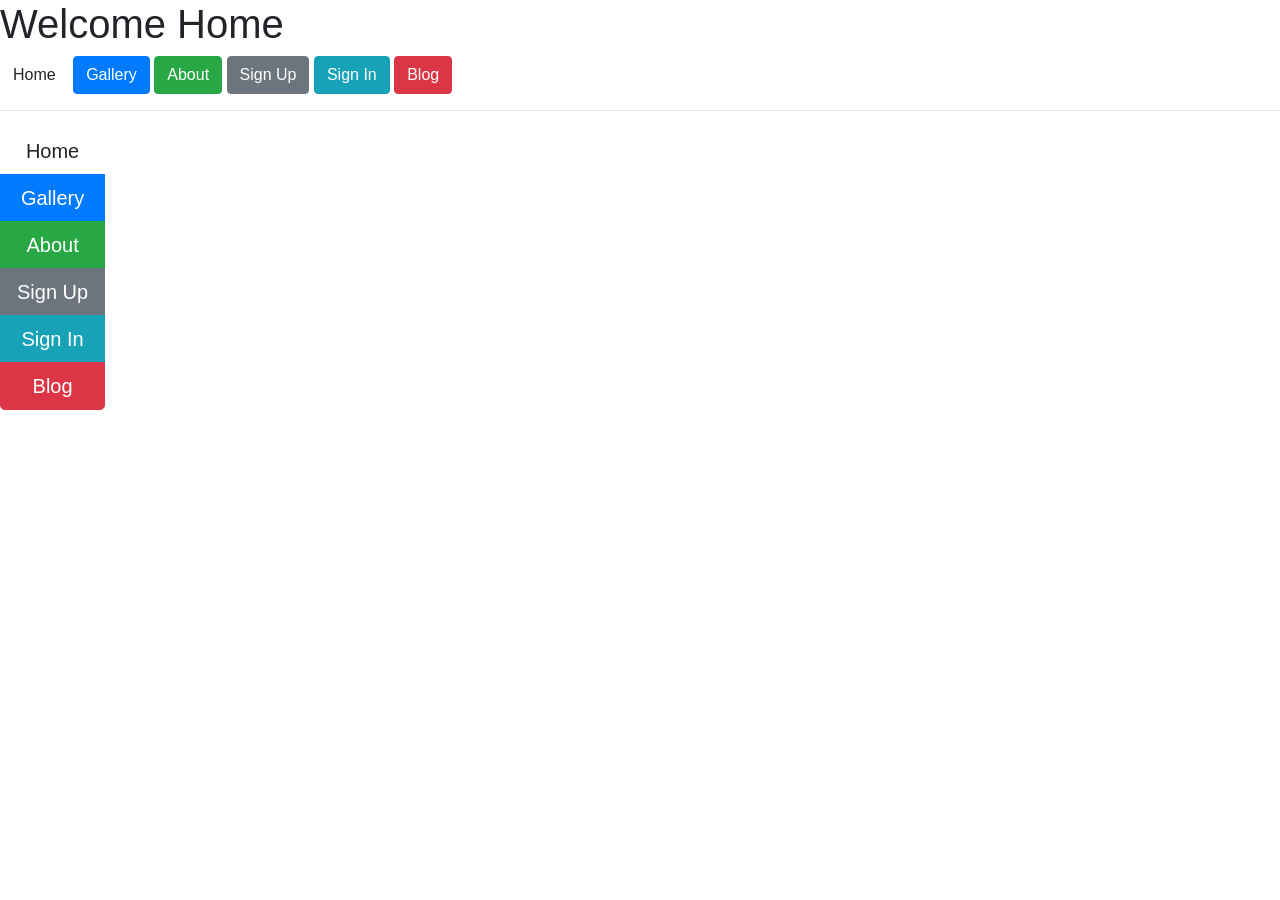
<file: phpStormProjects/Bootstrap Day 1/index.html>
<!DOCTYPE html>
<html lang="en">
<head>
    <meta charset="UTF-8">
    <title>Home</title>
    <link rel="stylesheet" href="bootstrap/css/bootstrap.css">
</head>
<body>
    <h1>Welcome Home</h1>
    <button class="btn">Home</button>
    <button class="btn btn-primary">Gallery</button>
    <button class="btn btn btn-success">About</button>
    <button class="btn btn-secondary">Sign Up</button>
    <button class="btn btn-info">Sign In</button>
    <a href="#" class="btn btn-danger">Blog</a>
    <hr>
    <div class="btn-group-lg btn-group-vertical">
        <button class="btn">Home</button>
        <button class="btn btn-primary">Gallery</button>
        <button class="btn btn btn-success">About</button>
        <button class="btn btn-secondary">Sign Up</button>
        <button class="btn btn-info">Sign In</button>
        <a href="#" class="btn btn-danger">Blog</a>
    </div>

</body>
</html>
</file>
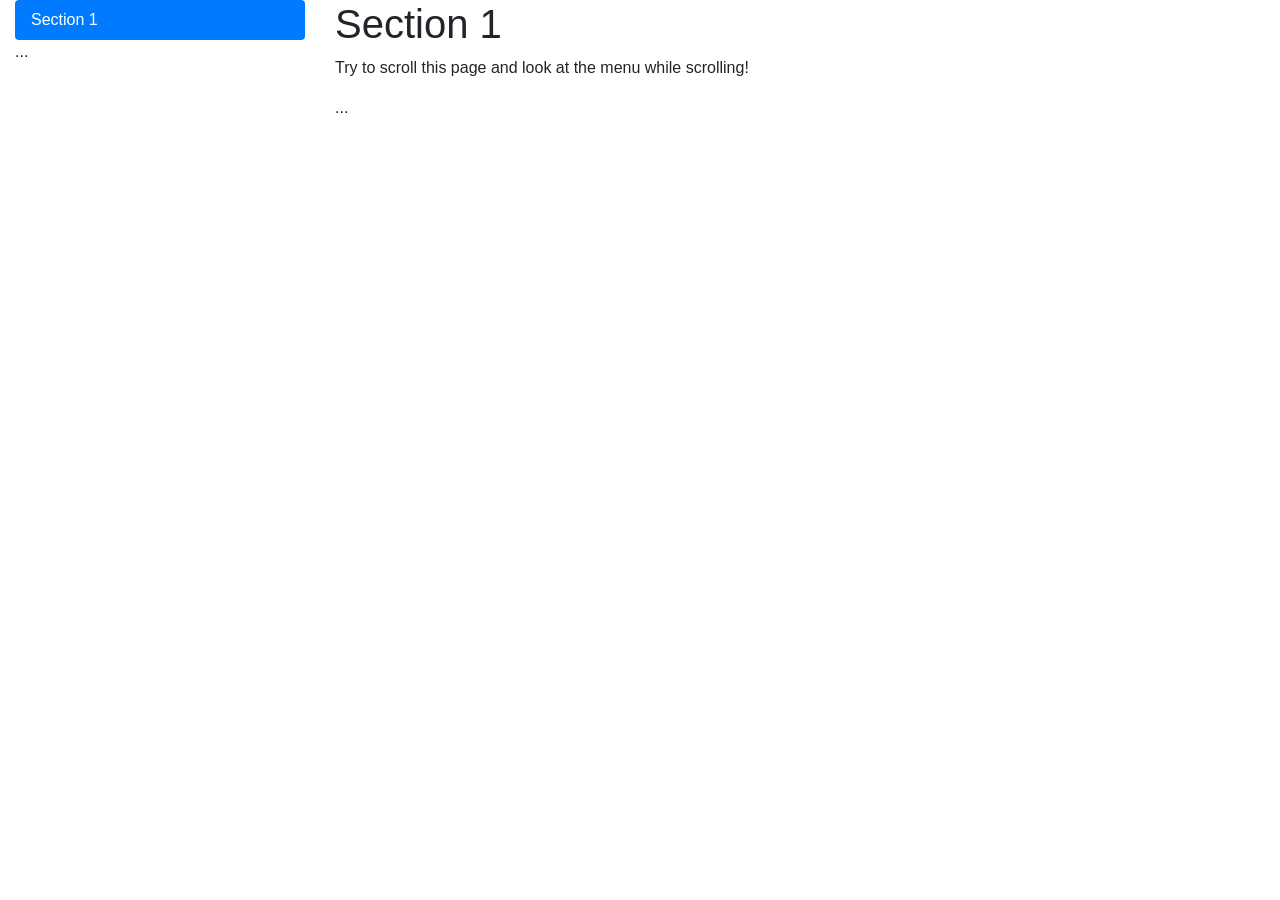
<file: phpStormProjects/BOOTSTRAP DAY 2/index.html>
<!DOCTYPE html>
<html lang="en">
<head>
    <meta charset="UTF-8">
    <title>Home</title>
    <link rel="stylesheet" href="bootstrap/css/bootstrap.css">
</head>
<body>
<body data-spy="scroll" data-target="#myScrollspy" data-offset="1">

<div class="container-fluid">
    <div class="row">
        <nav class="col-sm-3 col-4" id="myScrollspy">
            <ul class="nav nav-pills flex-column">
                <li class="nav-item">
                    <a class="nav-link active" href="#section1">Section 1</a>
                </li>
                ...
            </ul>
        </nav>
        <div class="col-sm-9 col-8">
            <div id="section1">
                <h1>Section 1</h1>
                <p>Try to scroll this page and look at the menu while scrolling!</p>
            </div>
            ...
        </div>
    </div>
</div>

</body>
</body>
</html>
</file>
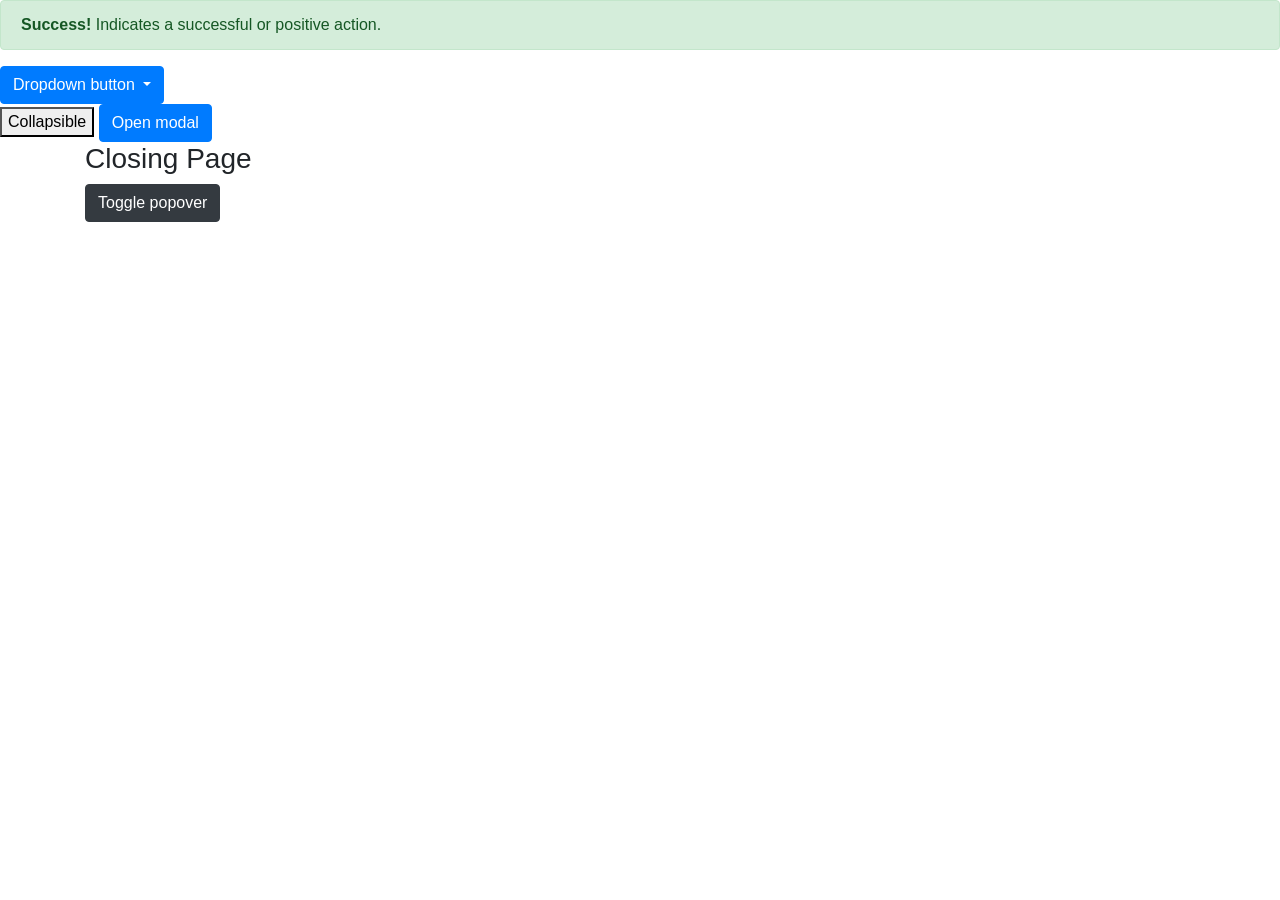
<file: phpStormProjects/BOOTSTRAP Day 3/index.html>
<!DOCTYPE html>
<html lang="en">
<head>
    <meta charset="UTF-8">
    <title>Home</title>
    <link rel="stylesheet" href="bootstrap/css/bootstrap.css">
    <script src="bootstrap/js/jquery.min.js"></script>
    <script src="bootstrap/js/popper.min.js"></script>
    <script src="bootstrap/js/bootstrap.js"></script>
</head>
<body>
<div class="alert alert-success">
    <strong>Success!</strong> Indicates a successful or positive action.
</div>
<div class="dropdown">
    <button type="button" class="btn btn-primary dropdown-toggle" data-toggle="dropdown">
        Dropdown button
    </button>
    <div class="dropdown-menu">
        <a class="dropdown-item" href="#">Link 1</a>
        <a class="dropdown-item" href="#">Link 2</a>
        <a class="dropdown-item" href="#">Link 3</a>
    </div>
</div>
<button data-toggle="collapse" data-target="#demo">Collapsible</button>

<div id="demo" class="collapse">
    <p>Lorem ipsum dolor sit amet,
        consectetur adipisicing elit.
        Aspernatur, at autem dolorum
        est inventore ipsam labore,
        magni maxime, necessitatibus
        nobis rem tempora voluptates!
        Aliquam aperiam asperiores, delectus
        porro praesentium temporibus?</p>
</div>
<!-- Button to Open the Modal -->
<button type="button" class="btn btn-primary" data-toggle="modal" data-target="#myModal">
    Open modal
</button>

<!-- The Modal -->
<div class="modal fade" id="myModal">
    <div class="modal-dialog">
        <div class="modal-content">

            <!-- Modal Header -->
            <div class="modal-header">
                <h4 class="modal-title">Modal Heading</h4>
                <button type="button" class="close" data-dismiss="modal">&times;</button>
            </div>

            <!-- Modal body -->
            <div class="modal-body">
                <p>Lorem ipsum dolor sit amet,
                consectetur adipisicing elit.
                Aspernatur, at autem dolorum
                est inventore ipsam labore,
                magni maxime, necessitatibus
                nobis rem tempora voluptates!
                Aliquam aperiam asperiores, delectus
                porro praesentium temporibus?</p>
            </div>

            <!-- Modal footer -->
            <div class="modal-footer">
                <button type="button" class="btn btn-danger" data-dismiss="modal">Close</button>
            </div>

        </div>
    </div>
</div>
<!--This is our Popover-->
<div class="container">
    <h3>Closing Page</h3>
    <a href="#" data-toggle="popover" title="Closing Page" data-content="You are about to exit this page" class="btn btn-dark">Toggle popover</a>
</div>

<script>
    $(document).ready(function(){
        $('[data-toggle="popover"]').popover();
    });
</script>
</body>
</html>
</file>
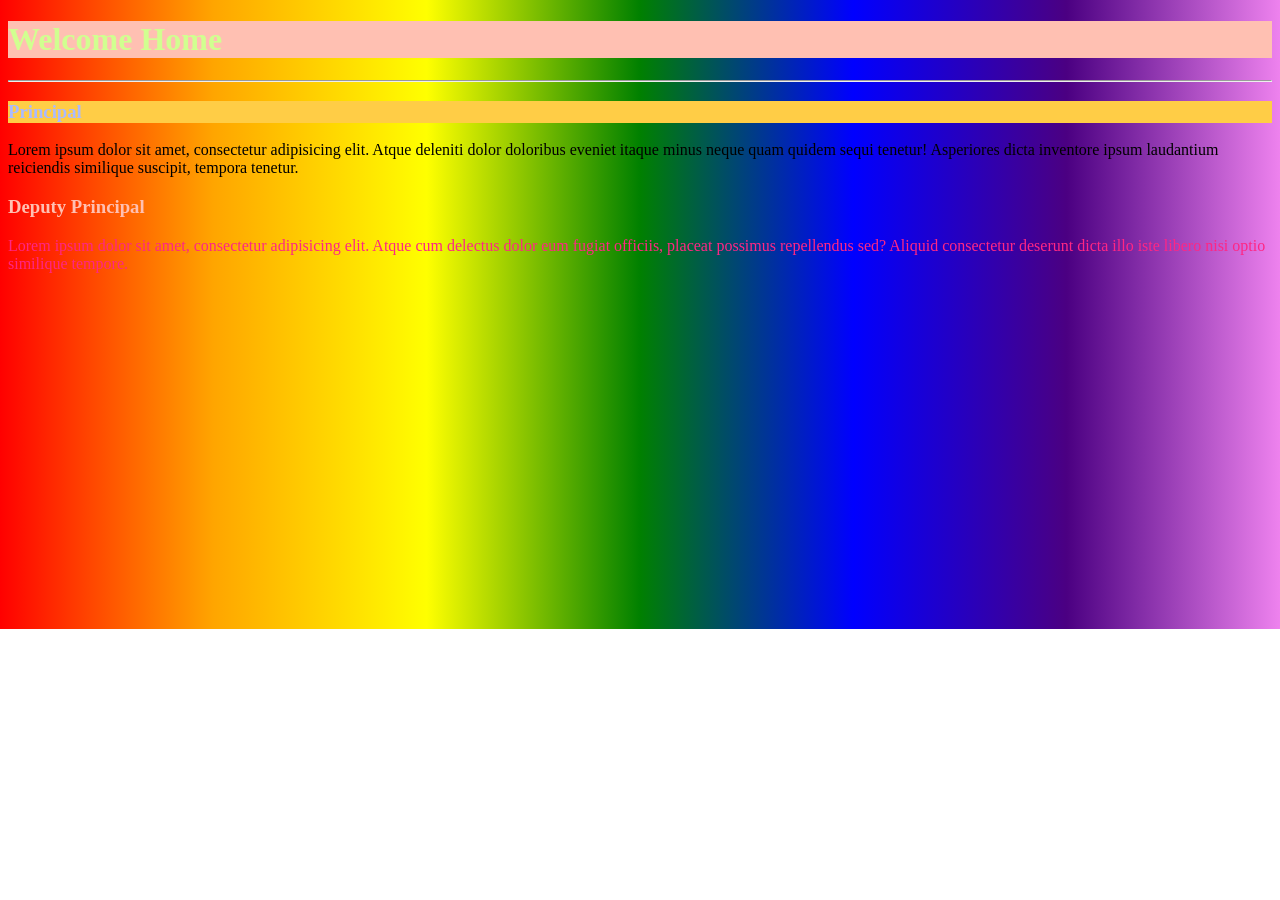
<file: phpStormProjects/HTML Day 4/index.html>
<!DOCTYPE html>
<html lang="en">
<head>
    <meta charset="UTF-8">
    <title>Home Page</title>
    <link rel="stylesheet" href="urembo.css">
</head>
<body>
<h1 class="x">Welcome Home</h1>
<hr>
<h3 class="y">Principal</h3>
<p id="w">Lorem ipsum dolor sit amet, consectetur
    adipisicing elit. Atque deleniti dolor
    doloribus eveniet itaque minus neque
    quam quidem sequi tenetur! Asperiores
    dicta inventore ipsum laudantium reiciendis
    similique suscipit, tempora tenetur.</p>
<h3 id="q">Deputy Principal</h3>
<p class="g">Lorem ipsum dolor sit amet, consectetur
    adipisicing elit. Atque cum delectus dolor
    eum fugiat officiis, placeat possimus
    repellendus sed? Aliquid consectetur
    deserunt dicta illo iste libero nisi
    optio similique tempore.</p>
</body>
</html>
</file>
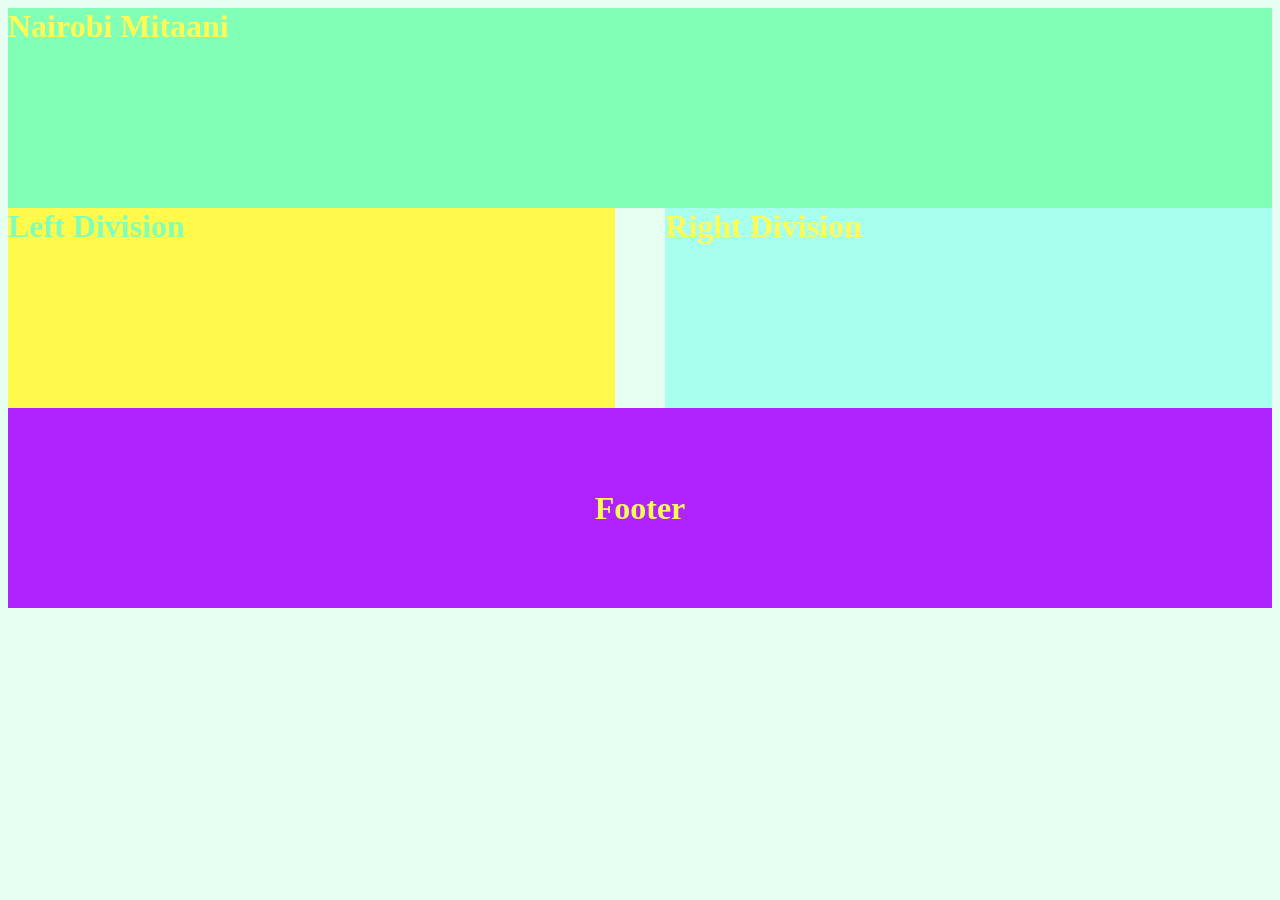
<file: phpStormProjects/HTML Day 5/index.html>
<!DOCTYPE html>
<html lang="en">
<head>
    <meta charset="UTF-8">
    <title>Title</title>
    <link rel="stylesheet" href="styles.css">
</head>
<body>
    <div class="w">
        <h1>Nairobi Mitaani</h1>
    </div>
<div class="main">
    <div class="x">
        <h1>Left Division</h1>
    </div>
    <div class="y">
        <h1>Right Division</h1>
    </div>
</div>
    <div class="z">
        <h1>Footer</h1>
    </div>


</body>
</html>
</file>
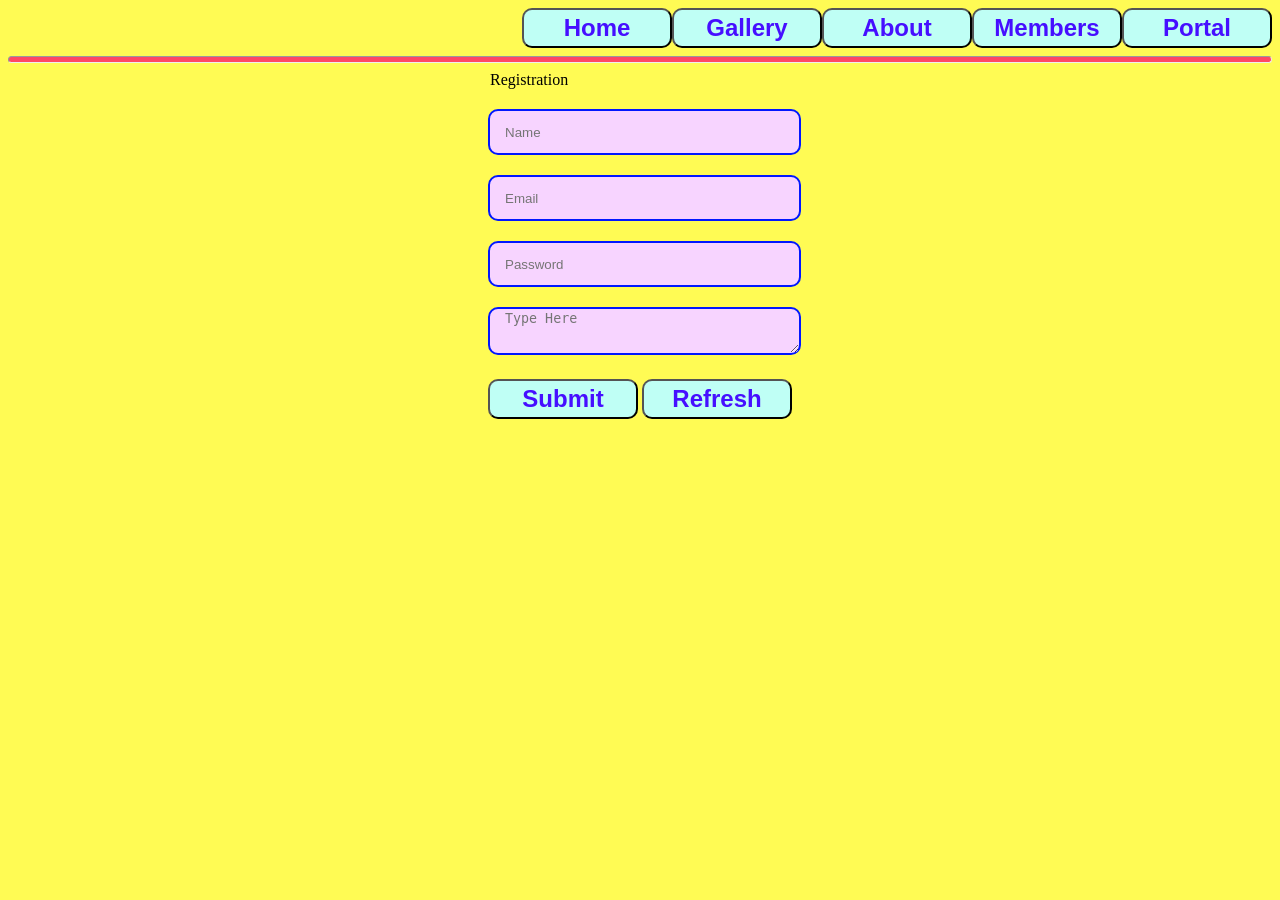
<file: phpStormProjects/HTML Day 6/index.html>
<!DOCTYPE html>
<html lang="en">
<head>
    <meta charset="UTF-8">
    <title>Registration</title>
    <link rel="stylesheet" href="urembo.css">
</head>
<body>
    <div class="nav">
        <a href="#"><button>Home</button></a>
        <a href="#"><button>Gallery</button></a>
        <a href="#"><button>About</button></a>
        <a href="#"><button>Members</button></a>
        <a href="#"><button>Portal</button></a>
    </div>
    <hr class="x">
    <div class="fom">
        <form action="">
            <legend>Registration</legend>
            <input type="text"placeholder="Name" class="z"><br>
            <input type="email"placeholder="Email" class="z"><br>
            <input type="password"placeholder="Password" class="z"><br>
            <textarea name="" id=""placeholder="Type Here" class="y"></textarea><br>
            <button type="submit">Submit</button>
            <button type="reset">Refresh</button>
        </form>
    </div>
</body>
</html>
</file>
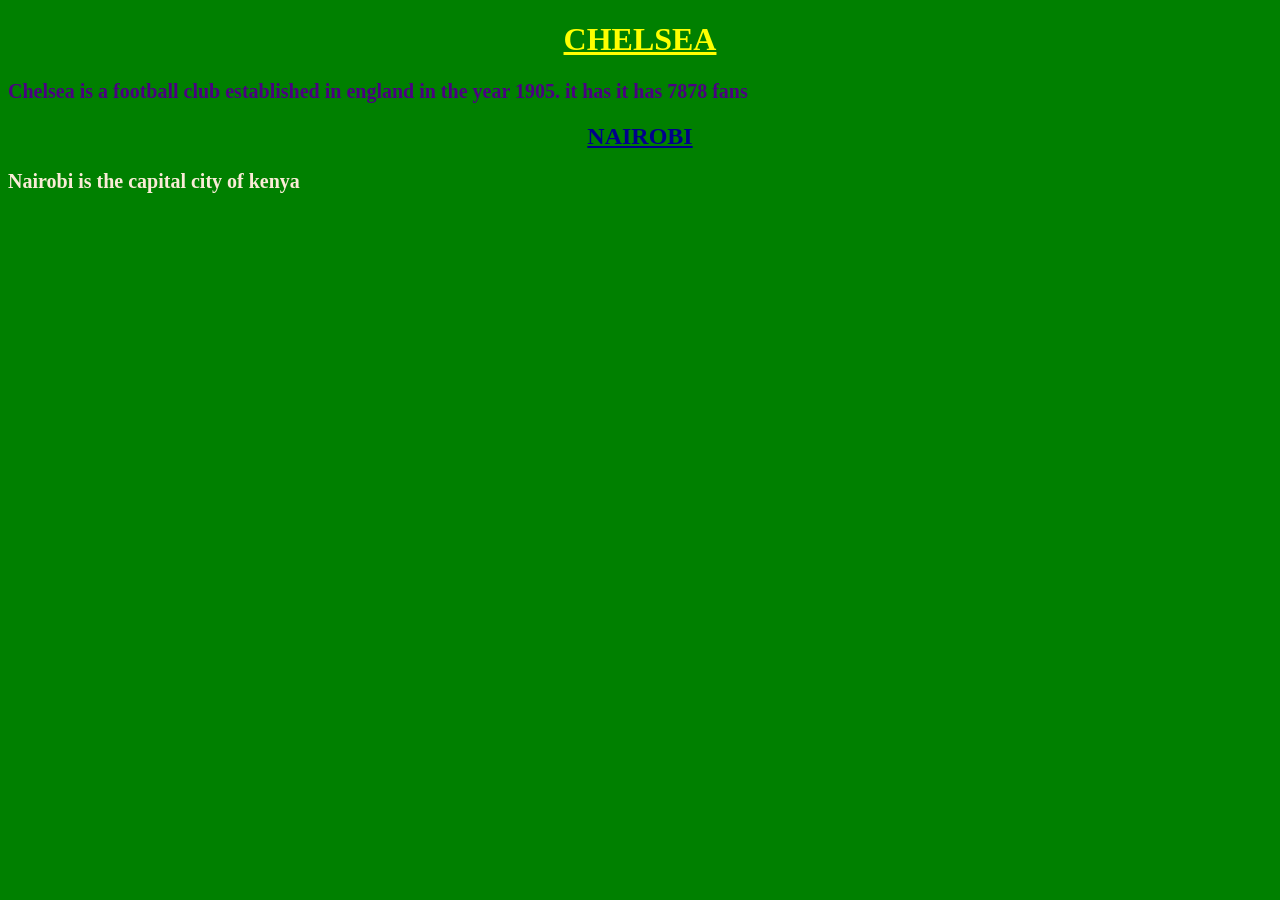
<file: phpStormProjects/ASSIGNMENT.html/assignment.html>
<!DOCTYPE html>
<html lang="en">
<head>
    <meta charset="UTF-8">
    <title>HOMEPAGE</title>
    <style>
        body{
            background-color: green

            }
        h1{
            color: yellow;
            text-align: center;
            text-decoration: underline;
        }
        h2{
            color: darkblue;
            text-align: center;
            text-decoration: underline;
        }
        P1{
            color: indigo;
            font-size: 20px;
            font-weight: bold;
            text-align: justify;
        }
        p2{
            color: antiquewhite;
            font-size: 20px;
            font-weight: bolder;
            text-align: justify-all;
        }
        image{
            background-image: -o-linear-gradient();
        }
    </style>
</head>
<body>
<h1>CHELSEA</h1>
<p1>Chelsea is a football club established in england in the year 1905. it has
    it has 7878 fans</p1>
<h2>NAIROBI</h2>
<p2>Nairobi is the capital city of kenya</p2>
</body>
</html>
</file>
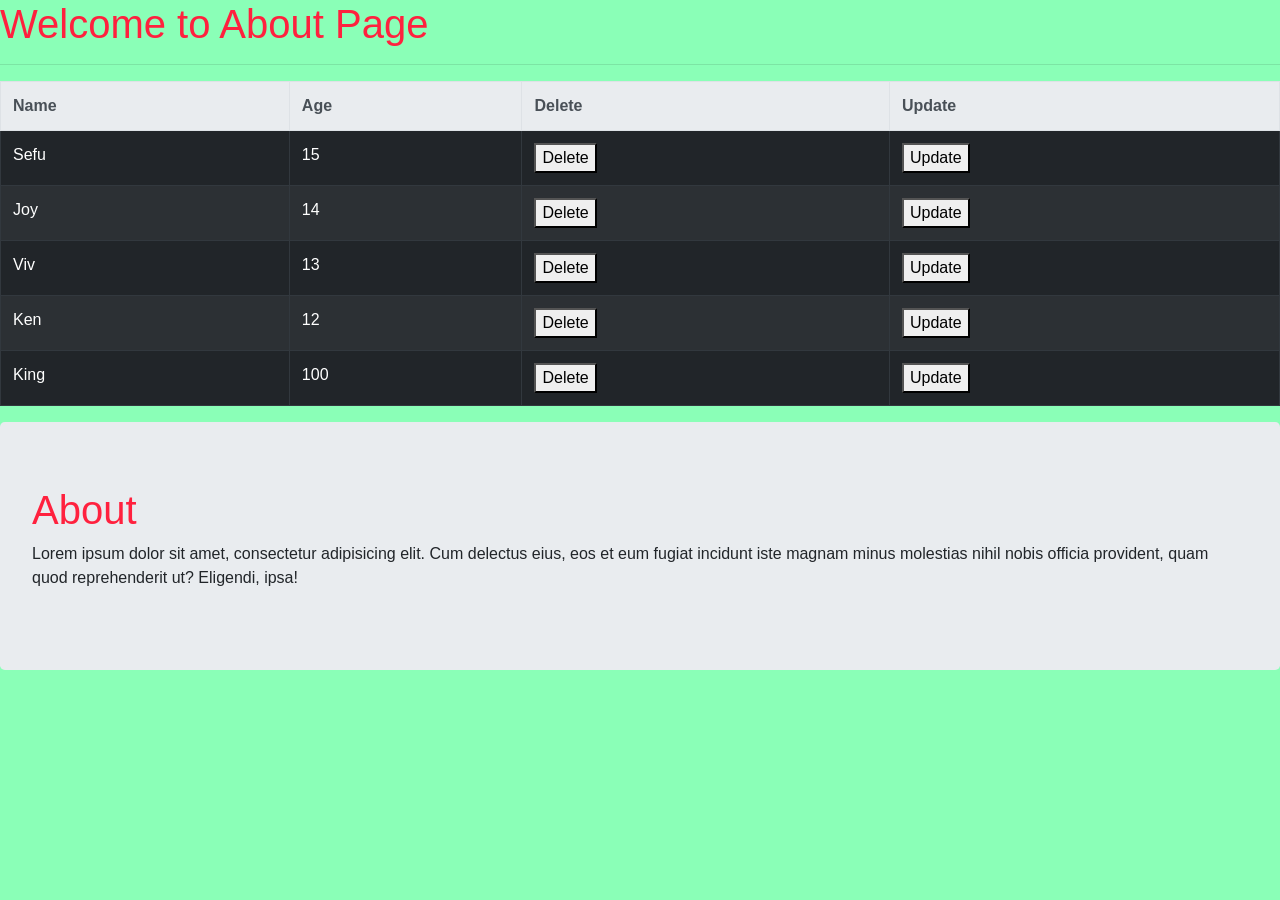
<file: phpStormProjects/Bootstrap Day 1/about.html>
<!DOCTYPE html>
<html lang="en">
<head>
    <meta charset="UTF-8">
    <title>About</title>
    <link rel="stylesheet" href="bootstrap/css/bootstrap.css">
    <link rel="stylesheet" href="bootstrap/css/custom.css">
</head>
<body>
    <h1>Welcome to About Page</h1>
    <hr>
    <table class="table table-bordered table-hover table-dark table-striped">
        <tr class="thead-light">
            <th>Name</th>
            <th>Age</th>
            <th>Delete</th>
            <th>Update</th>
        </tr>
        <tr>
            <td>Sefu</td>
            <td>15</td>
            <td><button>Delete</button></td>
            <td><button>Update</button></td>
        </tr>
        <tr>
            <td>Joy</td>
            <td>14</td>
            <td><button>Delete</button></td>
            <td><button>Update</button></td>
        </tr>
        <tr>
            <td>Viv</td>
            <td>13</td>
            <td><button>Delete</button></td>
            <td><button>Update</button></td>
        </tr>
        <tr>
            <td>Ken</td>
            <td>12</td>
            <td><button>Delete</button></td>
            <td><button>Update</button></td>
        </tr>
        <tr>
            <td>King</td>
            <td>100</td>
            <td><button>Delete</button></td>
            <td><button>Update</button></td>
        </tr>
    </table>
    <div class="jumbotron">
        <h1>About</h1>
        <p>Lorem ipsum dolor sit amet,
            consectetur adipisicing elit.
            Cum delectus eius, eos et eum
            fugiat incidunt iste magnam
            minus molestias nihil nobis
            officia provident,
            quam quod reprehenderit ut?
            Eligendi, ipsa!</p>
    </div>
</body>
</html>
</file>
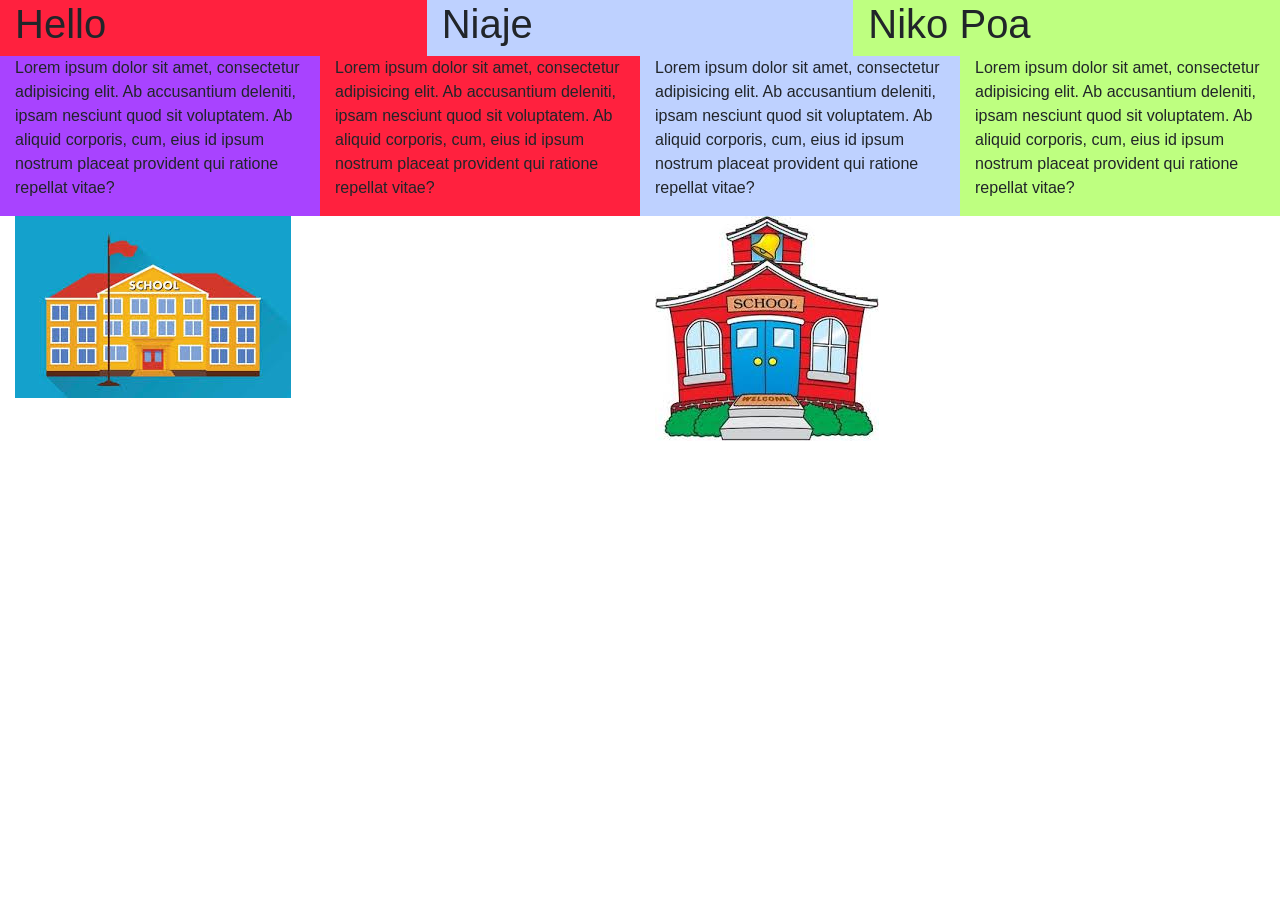
<file: phpStormProjects/BOOTSTRAP DAY 2/responsive.html>
<!DOCTYPE html>
<html lang="en">
<head>
    <meta charset="UTF-8">
    <title>Details</title>
    <link rel="stylesheet" href="bootstrap/css/bootstrap.css">
    <link rel="stylesheet" href="bootstrap/css/custom.css">
</head>
<body>
<div class="container-fluid">
    <!--First Div Row Start-->
    <div class="row">
        <div class="x col-md-4 col-sm-4 col-4">
            <h1>Hello</h1>
        </div>
        <div class="y col-md-4 col-sm-4 col-4">
            <h1>Niaje</h1>
        </div>
        <div class="z col-md-4 col-sm-4 col-4">
            <h1>Niko Poa</h1>
        </div>
    </div>
    <!--First Div Row End-->
    <!--Second Div Row Start-->
    <div class="row">
        <div class="w col-md-3 col-sm-3 col-3">
            <p>Lorem ipsum dolor sit amet,
                consectetur adipisicing elit.
                Ab accusantium deleniti, ipsam
                nesciunt quod sit voluptatem.
                Ab aliquid corporis, cum, eius
                id ipsum nostrum placeat
                provident qui ratione
                repellat vitae?</p>
        </div>
        <div class="x col-md-3 col-sm-3 col-3">
            <p>Lorem ipsum dolor sit amet,
                consectetur adipisicing elit.
                Ab accusantium deleniti, ipsam
                nesciunt quod sit voluptatem.
                Ab aliquid corporis, cum, eius
                id ipsum nostrum placeat
                provident qui ratione
                repellat vitae?</p>
        </div>
        <div class="y col-md-3 col-sm-3 col-3">
            <p>Lorem ipsum dolor sit amet,
                consectetur adipisicing elit.
                Ab accusantium deleniti, ipsam
                nesciunt quod sit voluptatem.
                Ab aliquid corporis, cum, eius
                id ipsum nostrum placeat
                provident qui ratione
                repellat vitae?</p>
        </div>
        <div class="z col-md-3 col-sm-3 col-3">
            <p>Lorem ipsum dolor sit amet,
                consectetur adipisicing elit.
                Ab accusantium deleniti, ipsam
                nesciunt quod sit voluptatem.
                Ab aliquid corporis, cum, eius
                id ipsum nostrum placeat
                provident qui ratione
                repellat vitae?</p>
        </div>
    </div>
    <!--Second Div Row End-->
    <!--Third Div Row Start-->
    <div class="row">
        <div class="q col-md-6 col-sm-6 col-6">
            <img src="resources/img1.jpeg" alt="img2">
        </div>
        <div class="r col-md-6 col-sm-6 col-6">
            <img src="resources/img2.jpeg" alt="img2">
        </div>
    </div>
    <!--Third Div Row End-->

</div>
</body>
</html>
</file>
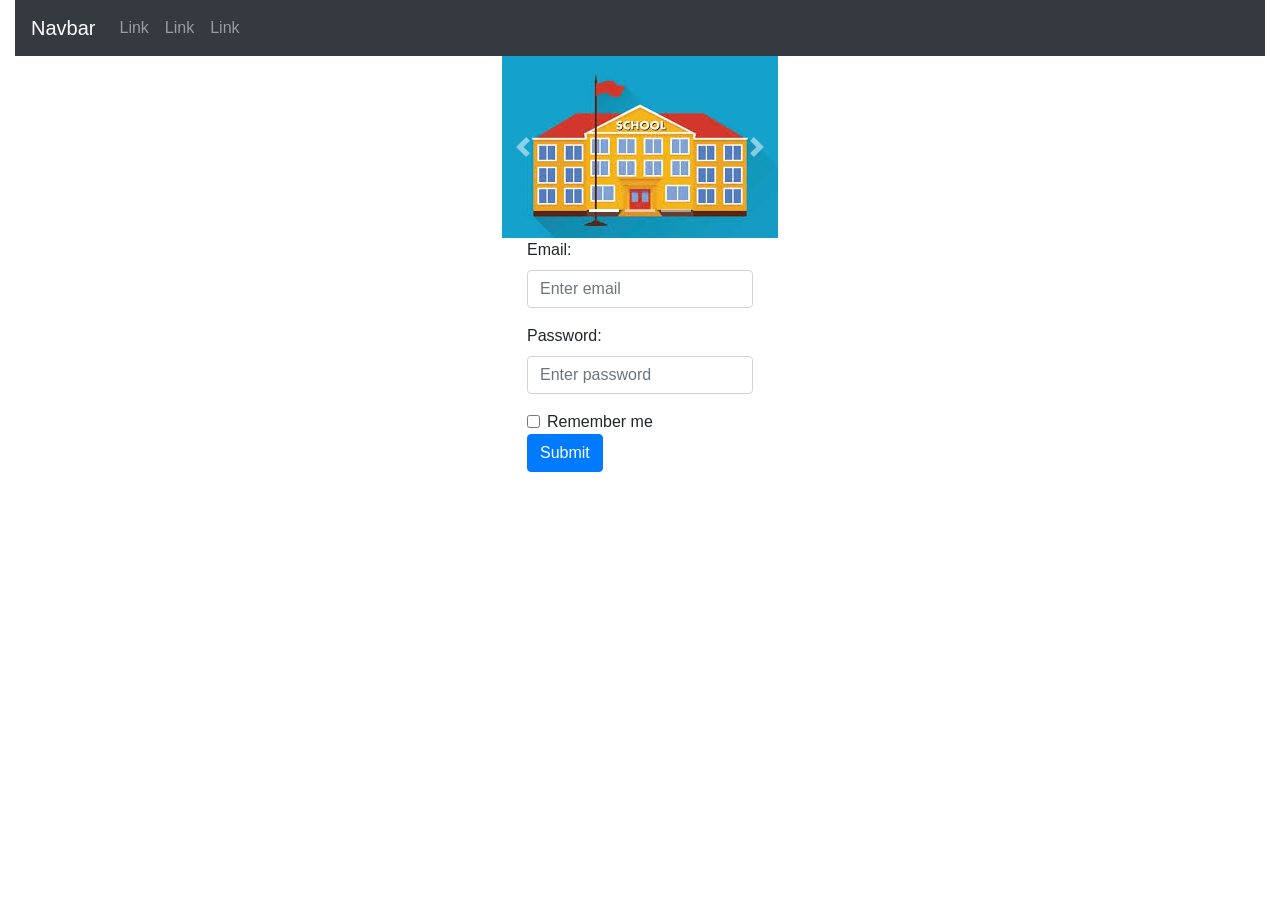
<file: phpStormProjects/BOOTSTRAP Day 3/carousel.html>
<!DOCTYPE html>
<html lang="en">
<head>
    <meta charset="UTF-8">
    <title>Gallery</title>
    <link rel="stylesheet" href="bootstrap/css/bootstrap.css">
    <script src="bootstrap/js/jquery.min.js"></script>
    <script src="bootstrap/js/popper.min.js"></script>
    <script src="bootstrap/js/bootstrap.js"></script>
    <link rel="stylesheet" href="bootstrap/css/custom.css">
</head>
<body>
    <div class="container-fluid">
        <!--Start of Navbar-->
        <nav class="navbar navbar-expand-md bg-dark navbar-dark">
            <!-- Brand -->
            <a class="navbar-brand" href="#">Navbar</a>

            <!-- Toggler/collapsibe Button -->
            <button class="navbar-toggler" type="button" data-toggle="collapse" data-target="#collapsibleNavbar">
                <span class="navbar-toggler-icon"></span>
            </button>

            <!-- Navbar links -->
            <div class="collapse navbar-collapse" id="collapsibleNavbar">
                <ul class="navbar-nav">
                    <li class="nav-item">
                        <a class="nav-link" href="#">Link</a>
                    </li>
                    <li class="nav-item">
                        <a class="nav-link" href="#">Link</a>
                    </li>
                    <li class="nav-item">
                        <a class="nav-link" href="#">Link</a>
                    </li>
                </ul>
            </div>
        </nav>
        <!--End of Navbar-->
        <!--Start of my Carousel-->
        <div class="row x">
            <div id="demo" class="carousel slide" data-ride="carousel">

                <!-- Indicators -->
                <ul class="carousel-indicators">
                    <li data-target="#demo" data-slide-to="0" class="active"></li>
                    <li data-target="#demo" data-slide-to="1"></li>
                    <li data-target="#demo" data-slide-to="2"></li>
                </ul>

                <!-- The slideshow -->
                <div class="carousel-inner">
                    <div class="carousel-item active">
                        <img src="resources/img1.jpeg" alt="Los Angeles">
                    </div>
                    <div class="carousel-item">
                        <img src="resources/img2.jpeg" alt="Chicago">
                    </div>
                    <div class="carousel-item">
                        <img src="resources/img3.jpeg" alt="New York">
                    </div>
                </div>

                <!-- Left and right controls -->
                <a class="carousel-control-prev" href="#demo" data-slide="prev">
                    <span class="carousel-control-prev-icon"></span>
                </a>
                <a class="carousel-control-next" href="#demo" data-slide="next">
                    <span class="carousel-control-next-icon"></span>
                </a>

            </div>
        </div>
        <!--End of My Carousel-->
        <!--Start of Our Form Div-->
        <div class="row w">
            <form action="">
                <div class="form-group">
                    <label for="email">Email:</label>
                    <input type="email" class="form-control" id="email" placeholder="Enter email" name="email">
                </div>
                <div class="form-group">
                    <label for="pwd">Password:</label>
                    <input type="password" class="form-control" id="pwd" placeholder="Enter password" name="pswd">
                </div>
                <div class="form-check">
                    <label class="form-check-label">
                        <input class="form-check-input" type="checkbox" name="remember"> Remember me
                    </label>
                </div>
                <button type="submit" class="btn btn-primary">Submit</button>
            </form>
        </div>
        <!--End of Our Form Div-->
    </div>
</body>
</html>
</file>
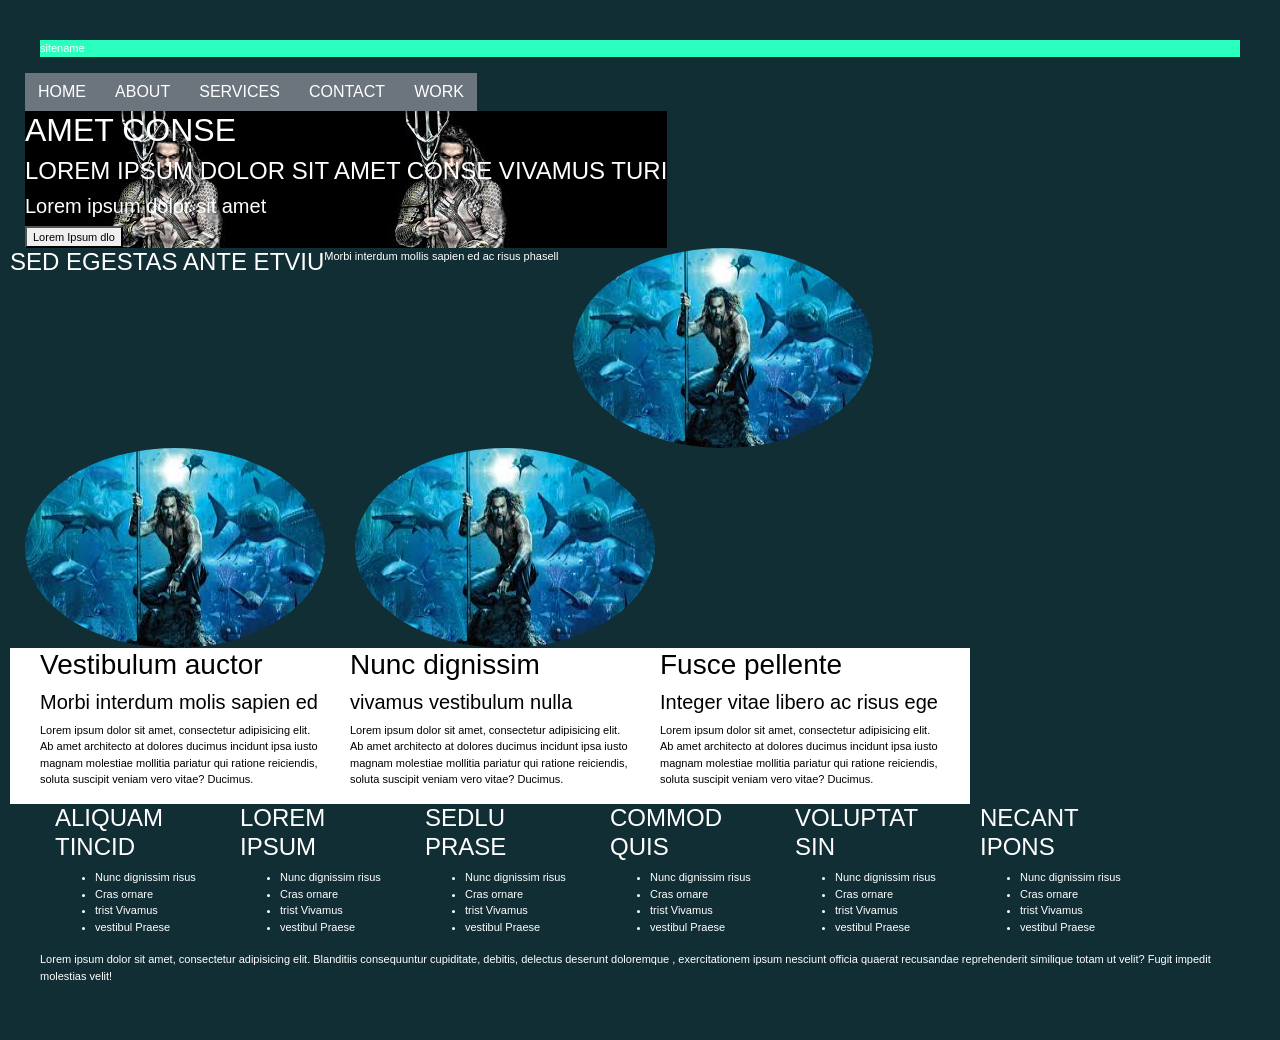
<file: phpStormProjects/CAT(Marvin Muiruri)/cat.html>
<!DOCTYPE html>
<html lang="en">
<head>
    <meta charset="UTF-8">
    <title>Pixel World</title>
    <style>
        .b
        {
            width: 80%;
        }
        .d
        {
            background-image: url("images/image1.jpeg");
            color: white;
        }
    </style>
    <link rel="stylesheet" href="bootstrap/css/bootstrap.css">
    <script src="bootstrap/js/jquery.min.js"></script>
    <script src="bootstrap/js/popper.min.js"></script>
    <script src="bootstrap/js/bootstrap.js"></script>
    <link rel="stylesheet" href="bootstrap/css/make_up.css">
</head>
<body>
<!--Navigation-->
<nav>
    <p>sitename</p>
</nav>
<!--Navigation-->
<!--Div (b) start-->
    <!--Div (c) Start-->
<div class="b row">
    <div class="c">
        <a href="#"><button class="btn btn-secondary">HOME</button></a>
        <a href="#"><button class="btn btn-secondary">ABOUT</button></a>
        <a href="#"><button class="btn btn-secondary">SERVICES</button></a>
        <a href="#"><button class="btn btn-secondary">CONTACT</button></a>
        <a href="#"><button class="btn btn-secondary">WORK</button></a>
    </div>
    <!--Div (c) end-->
    <!--Div (d) Start-->
    <div class="d">
        <h2>AMET CONSE</h2>
        <h4>LOREM IPSUM DOLOR SIT AMET CONSE VIVAMUS TURI</h4>
            <h5>Lorem ipsum dolor sit amet</h5>
        <button>Lorem Ipsum dlo</button>
    </div>
    <!--Div (d) end-->
    <!--Div (e) start-->
    <div class="e row">
        <h4>SED EGESTAS ANTE ETVIU</h4>
        <p>Morbi interdum mollis sapien ed ac risus phasell</p>
        <img src="images/image2.jpeg" class="rounded-circle col-md-4 col-sm-4 col-4" alt="Cinque Terre">
        <img src="images/image2.jpeg" class="rounded-circle col-md-4 col-sm-4 col-4" alt="Cinque Terre">
        <img src="images/image2.jpeg" class="rounded-circle col-md-4 col-sm-4 col-4" alt="Cinque Terre">
    </div>
    <!--Div (e) end-->
    <!--Div (f) start-->
    <div class="f row container-fluid">
        <!--div (g)-->
        <div class="g col-4 col-sm-4 col-md-4">
        <h3>Vestibulum auctor</h3>
        <h5>Morbi interdum molis sapien ed</h5>
            <p>Lorem ipsum dolor sit amet,
                consectetur adipisicing elit. Ab
                amet architecto at dolores ducimus
                incidunt ipsa iusto magnam molestiae
                mollitia pariatur qui ratione reiciendis,
                soluta suscipit veniam vero vitae? Ducimus.</p>
        </div>
        <!--div (g)-->
        <!--div h-->
        <div class="h col-4 col-sm-4 col-md-4">
            <h3>Nunc dignissim</h3>
            <h5>vivamus vestibulum nulla</h5>
            <p>Lorem ipsum dolor sit amet,
                consectetur adipisicing elit. Ab
                amet architecto at dolores ducimus
                incidunt ipsa iusto magnam molestiae
                mollitia pariatur qui ratione reiciendis,
                soluta suscipit veniam vero vitae? Ducimus.</p>
        </div>
        <!--div h-->
        <!--div i-->
        <div class="i col-4 col-sm-4 col-md-4">
            <h3>Fusce pellente</h3>
            <h5>Integer vitae libero ac risus ege</h5>
            <p>Lorem ipsum dolor sit amet,
                consectetur adipisicing elit. Ab
                amet architecto at dolores ducimus
                incidunt ipsa iusto magnam molestiae
                mollitia pariatur qui ratione reiciendis,
                soluta suscipit veniam vero vitae? Ducimus.</p>
        </div>
        <!--div i-->
        </div>
    <!--Div (f) end-->
    <!--div i-->
    <div class="i">

    </div>
    <!--div i-->
</div>
<!--Second Div (b) End-->
<!--Third Div Start-->
<div class="container row">
    <div class="col-2 col-sm-2 col-md-2">
        <h4>ALIQUAM TINCID</h4>
        <ul>
            <li>Nunc dignissim risus</li>
            <li>Cras ornare</li>
            <li>trist Vivamus</li>
            <li>vestibul Praese</li>
        </ul>
    </div>
    <div class="col-2 col-sm-2 col-md-2">
        <h4>LOREM IPSUM</h4>
        <ul>
            <li>Nunc dignissim risus</li>
            <li>Cras ornare</li>
            <li>trist Vivamus</li>
            <li>vestibul Praese</li>
        </ul>
    </div>
    <div class="col-2 col-sm-2 col-md-2">
        <h4>SEDLU PRASE</h4>
        <ul>
            <li>Nunc dignissim risus</li>
            <li>Cras ornare</li>
            <li>trist Vivamus</li>
            <li>vestibul Praese</li>
        </ul>
    </div>
    <div class="col-2 col-sm-2 col-md-2">
        <h4>COMMOD QUIS</h4>
        <ul>
            <li>Nunc dignissim risus</li>
            <li>Cras ornare</li>
            <li>trist Vivamus</li>
            <li>vestibul Praese</li>
        </ul>
    </div>
    <div class="col-2 col-sm-2 col-md-2">
        <h4>VOLUPTAT SIN</h4>
        <ul>
            <li>Nunc dignissim risus</li>
            <li>Cras ornare</li>
            <li>trist Vivamus</li>
            <li>vestibul Praese</li>
        </ul>
    </div>
    <div class="col-2 col-sm-2 col-md-2">
        <h4>NECANT IPONS</h4>
        <ul>
            <li>Nunc dignissim risus</li>
            <li>Cras ornare</li>
            <li>trist Vivamus</li>
            <li>vestibul Praese</li>
        </ul>
    </div>
</div>
<!--Third Div End-->
<!--Fourth div start-->
<div>
    <p>Lorem ipsum dolor sit amet, consectetur
        adipisicing elit. Blanditiis consequuntur
        cupiditate, debitis, delectus deserunt doloremque
        , exercitationem ipsum nesciunt officia quaerat
        recusandae reprehenderit similique totam ut velit?
        Fugit impedit molestias velit!</p>
</div>
<!--Fourth div end-->
</body>
</html>
</file>
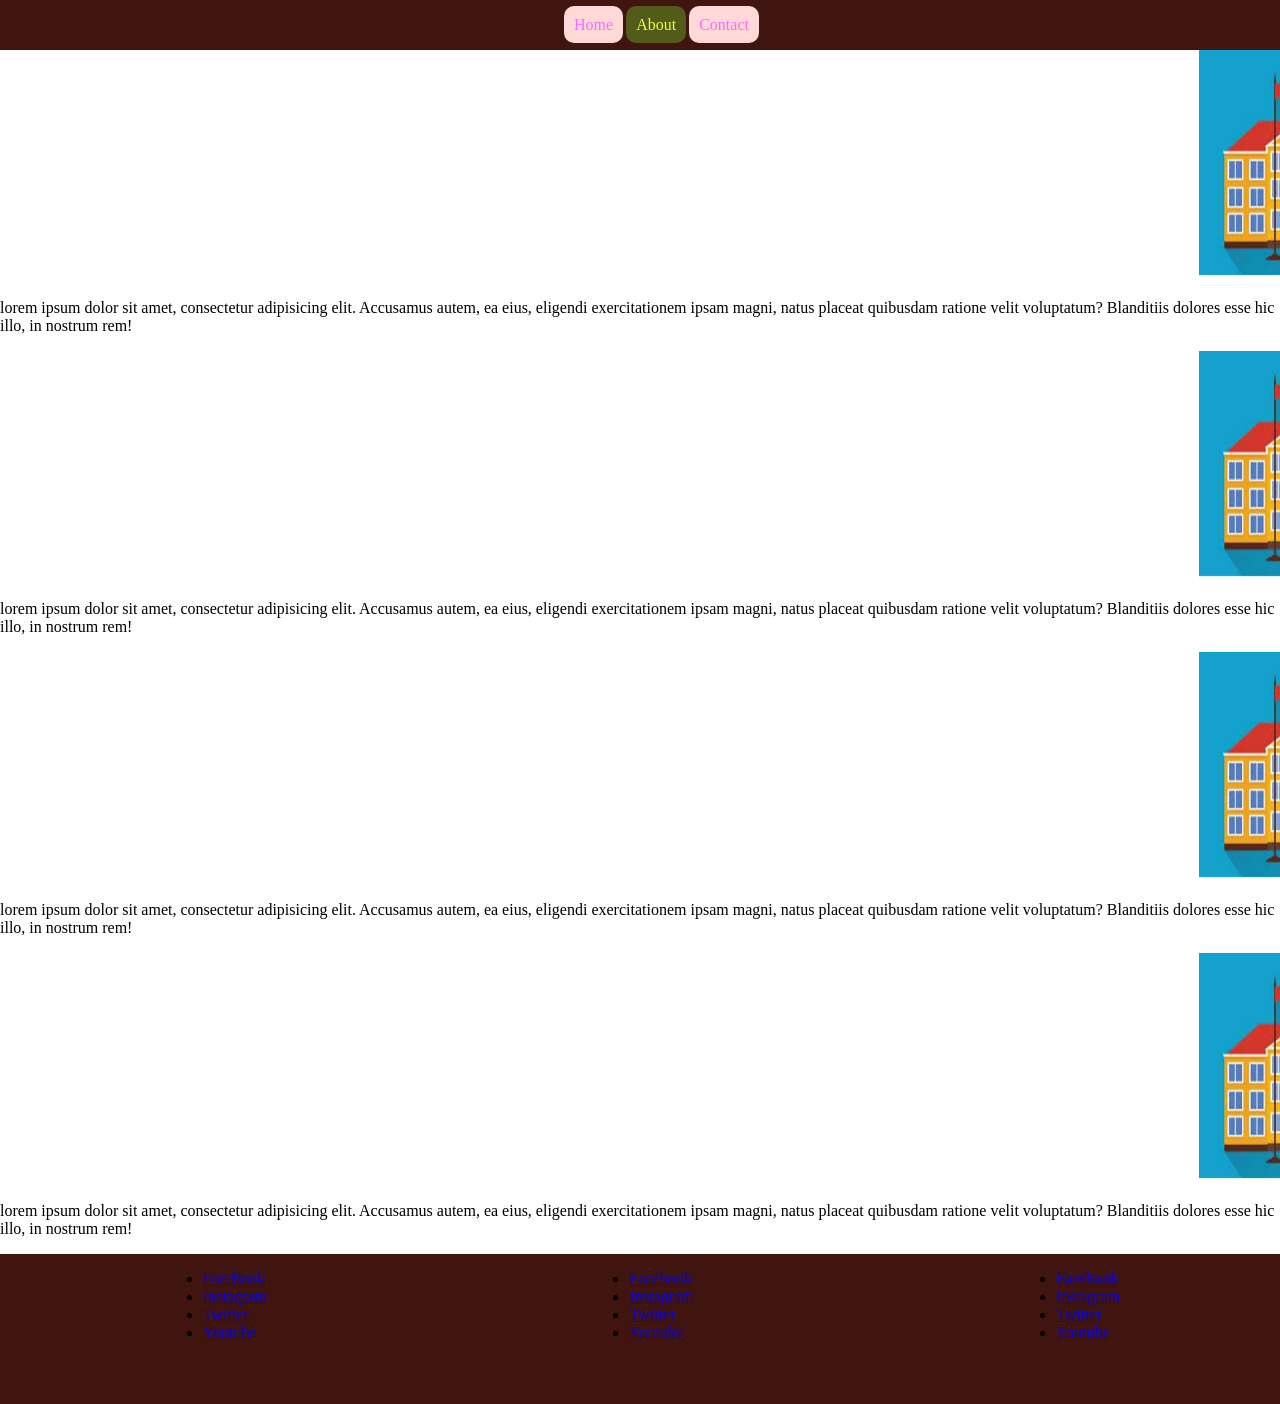
<file: phpStormProjects/completeSite/about.html>
<!DOCTYPE html>
<html lang="en">
<head>
    <meta charset="UTF-8">
    <title>About School</title>
    <link rel="stylesheet" href="styles.css">
</head>
<body>
<nav>
    <ol>
        <li>
            <a href="index.html" class="x">Home</a>
        </li>
        <li>
            <a href="about.html" class="active x">About</a>
        </li>
        <li>
            <a href="contact.html" class="x">Contact</a>
        </li>
    </ol>
</nav>
<div class="content">
    <!--All contents go here-->
    <marquee behavior="scroll" direction="left">
        <img src="resources/img1.jpeg" height="225" width="224"/>
    </marquee>
    <p>lorem ipsum dolor sit amet, consectetur adipisicing elit.
        Accusamus autem, ea eius, eligendi exercitationem ipsam magni,
        natus placeat quibusdam ratione velit voluptatum?
        Blanditiis dolores esse hic illo, in nostrum rem!</p>
    <marquee behavior="scroll" direction="left">
        <img src="resources/img1.jpeg" height="225" width="224"/>
    </marquee>
    <p>lorem ipsum dolor sit amet, consectetur adipisicing elit.
        Accusamus autem, ea eius, eligendi exercitationem ipsam magni,
        natus placeat quibusdam ratione velit voluptatum?
        Blanditiis dolores esse hic illo, in nostrum rem!</p>
    <marquee behavior="scroll" direction="left">
        <img src="resources/img1.jpeg" height="225" width="224"/>
    </marquee>
    <p>lorem ipsum dolor sit amet, consectetur adipisicing elit.
        Accusamus autem, ea eius, eligendi exercitationem ipsam magni,
        natus placeat quibusdam ratione velit voluptatum?
        Blanditiis dolores esse hic illo, in nostrum rem!</p>
    <marquee behavior="scroll" direction="left">
        <img src="resources/img1.jpeg" height="225" width="224"/>
    </marquee>
    <p>lorem ipsum dolor sit amet, consectetur adipisicing elit.
        Accusamus autem, ea eius, eligendi exercitationem ipsam magni,
        natus placeat quibusdam ratione velit voluptatum?
        Blanditiis dolores esse hic illo, in nostrum rem!</p>
</div>
<div class="footer">
    <div>
        <ul>
            <li><a href="https://www.facebook.com/">Facebook</a></li>
            <li><a href="https://www.instagram.com/?hl=en">Instagram</a></li>
            <li><a href="https://twitter.com/">Twitter</a></li>
            <li><a href="https://www.youtube.com/">Youtube</a></li>
        </ul>
    </div>
    <div>
        <ul>
            <li><a href="https://www.facebook.com/">Facebook</a></li>
            <li><a href="https://www.instagram.com/?hl=en">Instagram</a></li>
            <li><a href="https://twitter.com/">Twitter</a></li>
            <li><a href="https://www.youtube.com/">Youtube</a></li>
        </ul>
    </div>
    <div>
        <ul>
            <li><a href="https://www.facebook.com/">Facebook</a></li>
            <li><a href="https://www.instagram.com/?hl=en">Instagram</a></li>
            <li><a href="https://twitter.com/">Twitter</a></li>
            <li><a href="https://www.youtube.com/">Youtube</a></li>
        </ul>
    </div>
</div>
</body>
</html>
</file>
<file: phpStormProjects/HTML Day 4/urembo.css>
.x
{
    background-color: #ffc0b2;
}
.y
{
    background-color: #ffcd46;
}
.z
{
    background-color: #6f93ff;
}
body
{
    background-image: linear-gradient(to right, red, orange, yellow, green, blue, indigo, violet );
    background-size: 100%;
    background-repeat: no-repeat;
    height: 600px;
}
.x
{
    color: #d1ff90;
}
.y
{
    color: #abbaff;
}
#w
{
    color: #000000;
}
#q
{
    color: #ffc0b2;
}
.g
{
    color: #ff2684;
}
.div1
{
    background-color: #6f93ff;
}
.ttl
{
    color: white;
    text-align: center;
    padding: 50px;
    margin: 0px;
}
.div2
{
    height: 300px;
    width: 20%;
    background-color: #ff0d90;
    float: left;
}
.div3
{
    height: 300px;
    width: 80%;
    background-color: #a0fdff;
    float: right;
}
.div4
{
    background-color:#f6c5ff;
}
.footer
{
    color: #000000;
    text-align: center;
    padding: 50px;
    clear: both;

}
</file>
<file: phpStormProjects/HTML Day 5/styles.css>
body
{
    background-color: #e7fff3;
}
.w
{
    background-color: #81ffb6;
    height: 200px;
    color: #fffb54;
}
.x
{
    background-color: #fff94c;
    height: 200px;
    color: #81ffb6;
    width: 48%;
}
.y
{
    background-color: #a7ffee;
    height: 200px;
    color: #fffb54;
    width: 48%;
}
.z
{
    background-color: #af23ff;
    height: 200px;
    color: #fffb54;
    display: flex;
    align-items: center;
    justify-content: center;
}
h1
{
    margin: 0px;
}
.main
{
    display: flex;
    justify-content: space-between;
}
.ingiza
{
    background-color: #fffb54;
    height: 100vh;
    display: flex;
    justify-content: center;
    align-items: center;
}
</file>
<file: phpStormProjects/HTML Day 6/urembo.css>
body
{
    background-color: #fffb54;
}
button
{
    background-color: #bffff5;
    color: #460fff;
    height: 40px;
    width: 150px;
    font-size: 24px;
    font-weight: bold;
    border-radius: 10px;
}
button:hover
{
    background-color: #000000;
    color: #ff2727;
    transition: height 0s, background-color 0s;
    height: 45px;
}
.nav
{
    display: flex;
    justify-content: right;
}
.x
{
    height: 5px;
    background-color: #ff4765;
    border-radius: 10px;
}
.fom
{
    display: flex;
    justify-content: center;
    align-items: center;
}
.z
{
    width: 96%;
    margin-top: 20px;
    background-color: #f7d4ff;
    border: 2px solid #0117ff;
    border-radius: 10px;
    height: 40px;
    padding-left: 15px;
}
.y
{
    width: 96%;
    margin-top: 20px;
    margin-bottom: 20px;
    background-color: #f7d4ff;
    border: 2px solid #0117ff;
    border-radius: 10px;
    height: 40px;
    padding-left: 15px;
}
</file>
<file: phpStormProjects/Bootstrap Day 1/bootstrap/css/custom.css>
body
{
    background-color: #8affb7;
}
h1
{
    color: #ff213e;
}
</file>
<file: phpStormProjects/BOOTSTRAP DAY 2/bootstrap/css/custom.css>
.w
{
    background-color: #a843ff;
}
.x
{
    background-color: #ff213e;
}
.y
{
    background-color: #bed1ff;
}
.z
{
    background-color: #beff80;
}
.q
{
    justify-content: center;
}
.r
{
    justify-content: center;
}
</file>
<file: phpStormProjects/BOOTSTRAP Day 3/bootstrap/css/custom.css>
.x
{
    justify-content: space-around;
    display: flex;
}
.w
{
    justify-content: center;
    display: flex;
}
</file>
<file: phpStormProjects/CAT(Marvin Muiruri)/bootstrap/css/make_up.css>
nav
{
    background-color: #2bffc0;
}
.a
{
   background-color: #2bffc0;
}
.c
{
    background-color: #6c757d;
}
body
{
    background-color: #122e35;
}
img
{
    height: 200px;
}
.e
{
    color: white;
}
.f
{
    background-color: white;
    color: black;
}
body
{
    padding: 40px;
    color: white;
    font-size: 11px;
}
</file>
<file: phpStormProjects/completeSite/styles.css>
ol
{
    list-style-type: none;
    display: flex;
    justify-content: center;
}
nav
{
    display: flex;
    background-color: #401510;
    justify-content: center;
}
body
{
    margin: 0px;
    display: flex;
    flex-direction: column;

}
li
{
    margin-left: 3px;
}
body,html
{
    height: 100vh;
}
.content
{
    flex: 1 0 auto;
}
.footer
{
    flex-shrink: 0;
    background-color: #401510;
    height: 150px;
    display: flex;
    justify-content: space-around;
}
.x
{
    background-color: #ffd8d8;
    color: #ff68fb;
    border-radius: 10px;
    padding: 10px;
    text-decoration: none;
}
.x:hover
{
    background-color: #000000;
    color: white;
}
.active
{
    background-color: #535b18;
    color: #eaff42;
}
.a
{
    display: flex;
    justify-content: center;
    align-items: center;
}
::placeholder
{
    color: #1810ff;
}
</file>
